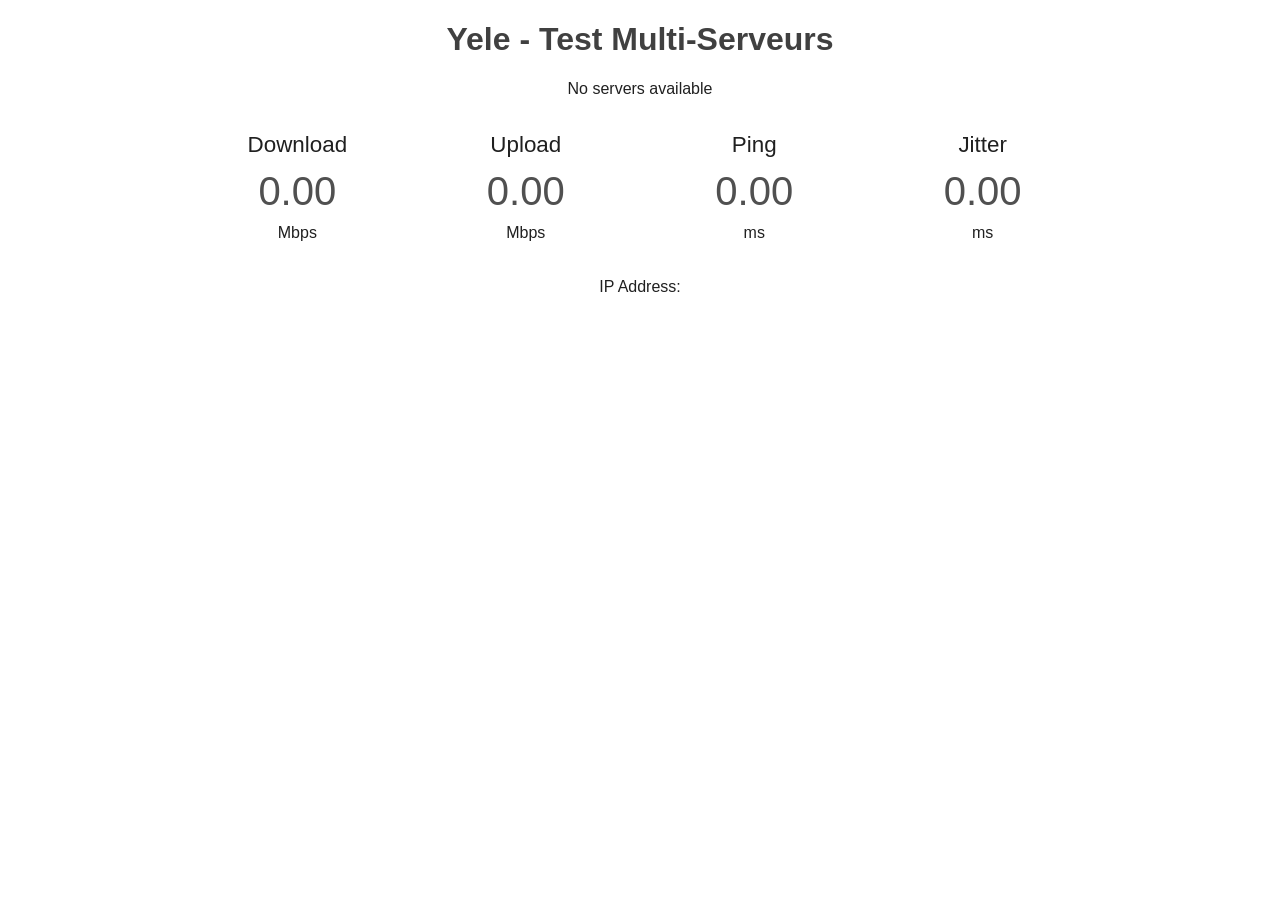
<file: web/assets/example-multipleServers-pretty.html>
<!DOCTYPE html>
<html>
<head>
<link rel="shortcut icon" href="images/logo.png">
<meta charset="UTF-8" />
<meta name="viewport" content="width=device-width, initial-scale=1, shrink-to-fit=no, user-scalable=no" />
<title>Yele - Test Multi-Serveurs</title>
<script type="text/javascript" src="speedtest.js"></script>
<script type="text/javascript">

//LIST OF TEST SERVERS. See documentation for details if needed
var SPEEDTEST_SERVERS=[
	{	//this server doesn't actually exist, remove it
		name:"Example Server 1", //user friendly name for the server
		server:"//test1.mydomain.com/", //URL to the server. // at the beginning will be replaced with http:// or https:// automatically
		dlURL:"backend/garbage.php",  //path to download test on this server (garbage.php or replacement)
		ulURL:"backend/empty.php",  //path to upload test on this server (empty.php or replacement)
		pingURL:"backend/empty.php",  //path to ping/jitter test on this server (empty.php or replacement)
		getIpURL:"backend/getIP.php"  //path to getIP on this server (getIP.php or replacement)
	},
	{	//this server doesn't actually exist, remove it
		name:"Example Server 2", //user friendly name for the server
		server:"//test2.example.com/", //URL to the server. // at the beginning will be replaced with http:// or https:// automatically
		dlURL:"garbage.php",  //path to download test on this server (garbage.php or replacement)
		ulURL:"empty.php",  //path to upload test on this server (empty.php or replacement)
		pingURL:"empty.php",  //path to ping/jitter test on this server (empty.php or replacement)
		getIpURL:"getIP.php"  //path to getIP on this server (getIP.php or replacement)
	}
	//add other servers here, comma separated
];


//INITIALIZE SPEEDTEST
var s=new Speedtest(); //create speedtest object

s.onupdate=function(data){ //callback to update data in UI
    I("ip").textContent=data.clientIp;
    I("dlText").textContent=(data.testState==1&&data.dlStatus==0)?"...":data.dlStatus;
    I("ulText").textContent=(data.testState==3&&data.ulStatus==0)?"...":data.ulStatus;
    I("pingText").textContent=data.pingStatus;
    I("jitText").textContent=data.jitterStatus;
}
s.onend=function(aborted){ //callback for test ended/aborted
    I("startStopBtn").className=""; //show start button again
    if(aborted){ //if the test was aborted, clear the UI and prepare for new test
		initUI();
    }
}
function selectServer(){ //called after loading server list
    s.selectServer(function(server){ //run server selection. When the server has been selected, display it in the UI
        if(server==null){
            I("serverId").textContent="No servers available";
        }else{
            I("startStopBtn").style.display=""; //show start/stop button again
            I("serverId").textContent=server.name; //show name of test server
        }
    });
}
function loadServers(){ //called when the page is fully loaded
    I("startStopBtn").style.display="none"; //hide start/stop button during server selection
    if(typeof SPEEDTEST_SERVERS === "string"){
        //load servers from url
        s.loadServerList(SPEEDTEST_SERVERS,function(servers){
            //list loaded
            SPEEDTEST_SERVERS=servers;
            selectServer();
        });
    }else{
        //hardcoded list of servers, already loaded
        s.addTestPoints(SPEEDTEST_SERVERS);
        selectServer();
    }
    
}



function startStop(){ //start/stop button pressed
	if(s.getState()==3){
		//speedtest is running, abort
		s.abort();
	}else{
		//test is not running, begin
		s.start();
		I("startStopBtn").className="running";
	}
}

//function to (re)initialize UI
function initUI(){
	I("dlText").textContent="";
	I("ulText").textContent="";
	I("pingText").textContent="";
	I("jitText").textContent="";
	I("ip").textContent="";
}

function I(id){return document.getElementById(id);}
</script>

<style type="text/css">
	html,body{
		border:none; padding:0; margin:0;
		background:#FFFFFF;
		color:#202020;
	}
	body{
		text-align:center;
		font-family:"Roboto",sans-serif;
	}
	h1{
		color:#404040;
	}
	#startStopBtn{
		display:inline-block;
		margin:0 auto;
		color:#6060AA;
		background-color:rgba(0,0,0,0);
		border:0.15em solid #6060FF;
		border-radius:0.3em;
		transition:all 0.3s;
		box-sizing:border-box;
		width:8em; height:3em;
		line-height:2.7em;
		cursor:pointer;
		box-shadow: 0 0 0 rgba(0,0,0,0.1), inset 0 0 0 rgba(0,0,0,0.1);
	}
	#startStopBtn:hover{
		box-shadow: 0 0 2em rgba(0,0,0,0.1), inset 0 0 1em rgba(0,0,0,0.1);
	}
	#startStopBtn.running{
		background-color:#FF3030;
		border-color:#FF6060;
		color:#FFFFFF;
	}
	#startStopBtn:before{
		content:"Start";
	}
	#startStopBtn.running:before{
		content:"Abort";
	}
	#test{
		margin-top:2em;
		margin-bottom:12em;
	}
	div.testArea{
		display:inline-block;
		width:14em;
		height:9em;
		position:relative;
		box-sizing:border-box;
	}
	div.testName{
		position:absolute;
		top:0.1em; left:0;
		width:100%;
		font-size:1.4em;
		z-index:9;
	}
	div.meterText{
		position:absolute;
		bottom:1.5em; left:0;
		width:100%;
		font-size:2.5em;
		z-index:9;
	}
	#dlText{
		color:#6060AA;
	}
	#ulText{
		color:#309030;
	}
	#pingText,#jitText{
		color:#AA6060;
	}
	div.meterText:empty:before{
		color:#505050 !important;
		content:"0.00";
	}
	div.unit{
		position:absolute;
		bottom:2em; left:0;
		width:100%;
		z-index:9;
	}
	div.testGroup{
		display:inline-block;
	}
	@media all and (max-width:65em){
		body{
			font-size:1.5vw;
		}
	}
	@media all and (max-width:40em){
		body{
			font-size:0.8em;
		}
		div.testGroup{
			display:block;
			margin: 0 auto;
		}
	}

</style>
</head>
<body>
<h1>Yele - Test Multi-Serveurs</h1>
<div id="startStopBtn" onclick="startStop()"></div>
<div id="serverId">Selecting server...</div>
<div id="test">
	<div class="testGroup">
		<div class="testArea">
			<div class="testName">Download</div>
			<div id="dlText" class="meterText"></div>
			<div class="unit">Mbps</div>
		</div>
		<div class="testArea">
			<div class="testName">Upload</div>
			<div id="ulText" class="meterText"></div>
			<div class="unit">Mbps</div>
		</div>
	</div>
	<div class="testGroup">
		<div class="testArea">
			<div class="testName">Ping</div>
			<div id="pingText" class="meterText"></div>
			<div class="unit">ms</div>
		</div>
		<div class="testArea">
			<div class="testName">Jitter</div>
			<div id="jitText" class="meterText"></div>
			<div class="unit">ms</div>
		</div>
	</div>
	<div id="ipArea">
		IP Address: <span id="ip"></span>
	</div>
</div>
<script type="text/javascript">
    initUI();
    loadServers();
</script>
</body>
</html>
</file>
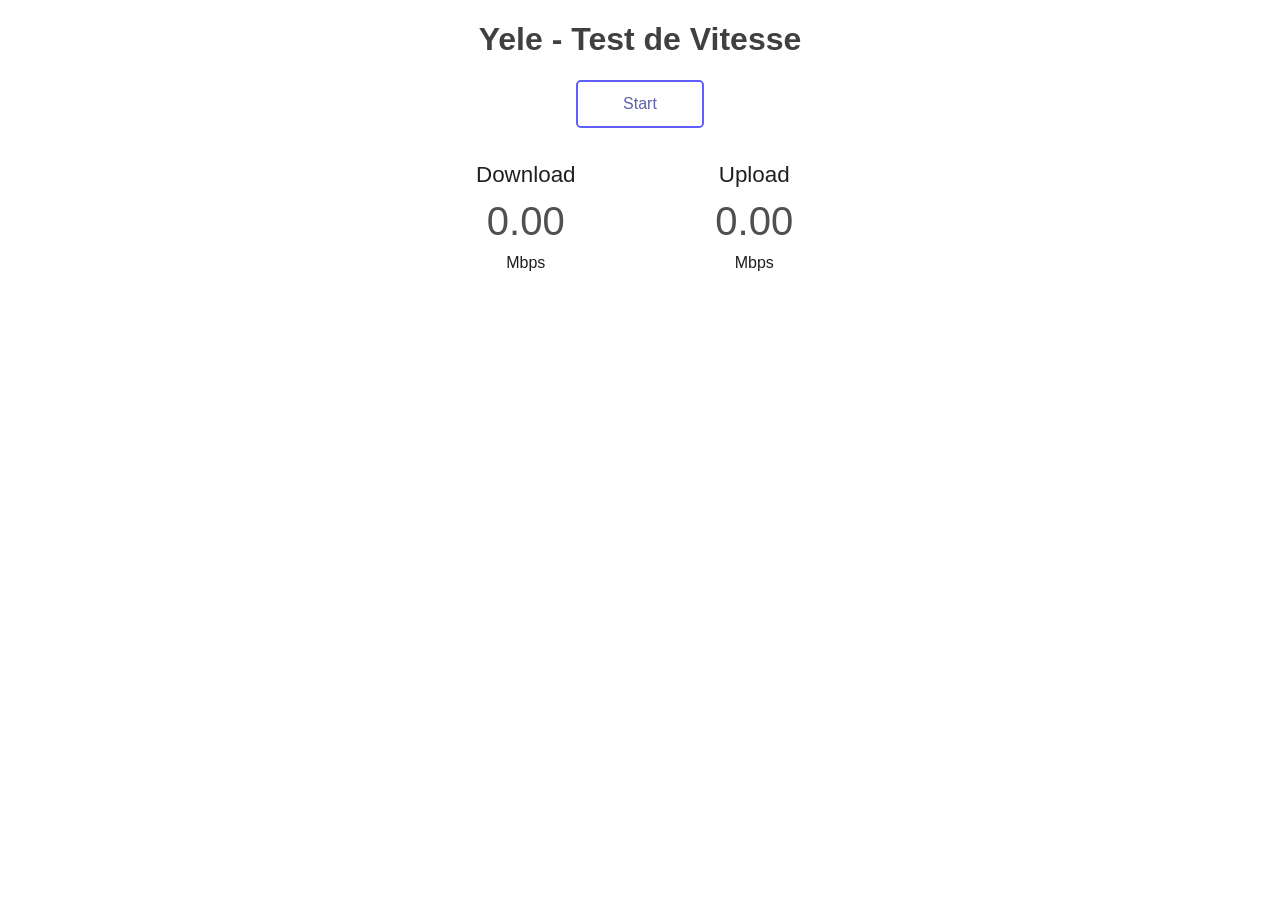
<file: web/assets/example-singleServer-customSettings.html>
<!DOCTYPE html>
<html>
<head>
<meta charset="UTF-8" />
<meta name="viewport" content="width=device-width, initial-scale=1, shrink-to-fit=no, user-scalable=no" />
<title>Yele - Test de Vitesse</title>
<link rel="shortcut icon" href="images/logo.png">
<script type="text/javascript" src="speedtest.js"></script>
<script type="text/javascript">

//INITIALIZE SPEEDTEST
var s=new Speedtest(); //create speedtest object
//CUSTOM SETTINGS HERE
s.setParameter("test_order","D_U"); //we only want download and upload test
s.setParameter("time_auto",false); //fixed duration for tests
s.setParameter("time_dl_max",10); //10 seconds for the download test
s.setParameter("time_ul_max",15); //15 seconds for the upload test
//END OF CUSTOM SETTINGS
s.onupdate=function(data){ //callback to update data in UI
    I("dlText").textContent=(data.testState==1&&data.dlStatus==0)?"...":data.dlStatus;
    I("ulText").textContent=(data.testState==3&&data.ulStatus==0)?"...":data.ulStatus;
}
s.onend=function(aborted){ //callback for test ended/aborted
    I("startStopBtn").className=""; //show start button again
    if(aborted){ //if the test was aborted, clear the UI and prepare for new test
		initUI();
    }
}

function startStop(){ //start/stop button pressed
	if(s.getState()==3){
		//speedtest is running, abort
		s.abort();
	}else{
		//test is not running, begin
		s.start();
		I("startStopBtn").className="running";
	}
}

//function to (re)initialize UI
function initUI(){
	I("dlText").textContent="";
	I("ulText").textContent="";
}

function I(id){return document.getElementById(id);}
</script>

<style type="text/css">
	html,body{
		border:none; padding:0; margin:0;
		background:#FFFFFF;
		color:#202020;
	}
	body{
		text-align:center;
		font-family:"Roboto",sans-serif;
	}
	h1{
		color:#404040;
	}
	#startStopBtn{
		display:inline-block;
		margin:0 auto;
		color:#6060AA;
		background-color:rgba(0,0,0,0);
		border:0.15em solid #6060FF;
		border-radius:0.3em;
		transition:all 0.3s;
		box-sizing:border-box;
		width:8em; height:3em;
		line-height:2.7em;
		cursor:pointer;
		box-shadow: 0 0 0 rgba(0,0,0,0.1), inset 0 0 0 rgba(0,0,0,0.1);
	}
	#startStopBtn:hover{
		box-shadow: 0 0 2em rgba(0,0,0,0.1), inset 0 0 1em rgba(0,0,0,0.1);
	}
	#startStopBtn.running{
		background-color:#FF3030;
		border-color:#FF6060;
		color:#FFFFFF;
	}
	#startStopBtn:before{
		content:"Start";
	}
	#startStopBtn.running:before{
		content:"Abort";
	}
	#test{
		margin-top:2em;
		margin-bottom:12em;
	}
	div.testArea{
		display:inline-block;
		width:14em;
		height:9em;
		position:relative;
		box-sizing:border-box;
	}
	div.testName{
		position:absolute;
		top:0.1em; left:0;
		width:100%;
		font-size:1.4em;
		z-index:9;
	}
	div.meterText{
		position:absolute;
		bottom:1.5em; left:0;
		width:100%;
		font-size:2.5em;
		z-index:9;
	}
	#dlText{
		color:#6060AA;
	}
	#ulText{
		color:#309030;
	}
	div.meterText:empty:before{
		color:#505050 !important;
		content:"0.00";
	}
	div.unit{
		position:absolute;
		bottom:2em; left:0;
		width:100%;
		z-index:9;
	}
	div.testGroup{
		display:inline-block;
	}
	@media all and (max-width:65em){
		body{
			font-size:2vw;
		}
	}
	@media all and (max-width:40em){
		body{
			font-size:0.8em;
		}
		div.testGroup{
			display:block;
			margin: 0 auto;
		}
	}
	
</style>
</head>
<body>
<h1>Yele - Test de Vitesse</h1>
<div id="startStopBtn" onclick="startStop()"></div>
<div id="test">
	<div class="testGroup">
		<div class="testArea">
			<div class="testName">Download</div>
			<div id="dlText" class="meterText"></div>
			<div class="unit">Mbps</div>
		</div>
		<div class="testArea">
			<div class="testName">Upload</div>
			<div id="ulText" class="meterText"></div>
			<div class="unit">Mbps</div>
		</div>
	</div>
</div>
<script type="text/javascript">
    initUI();
</script>
</body>
</html>
</file>
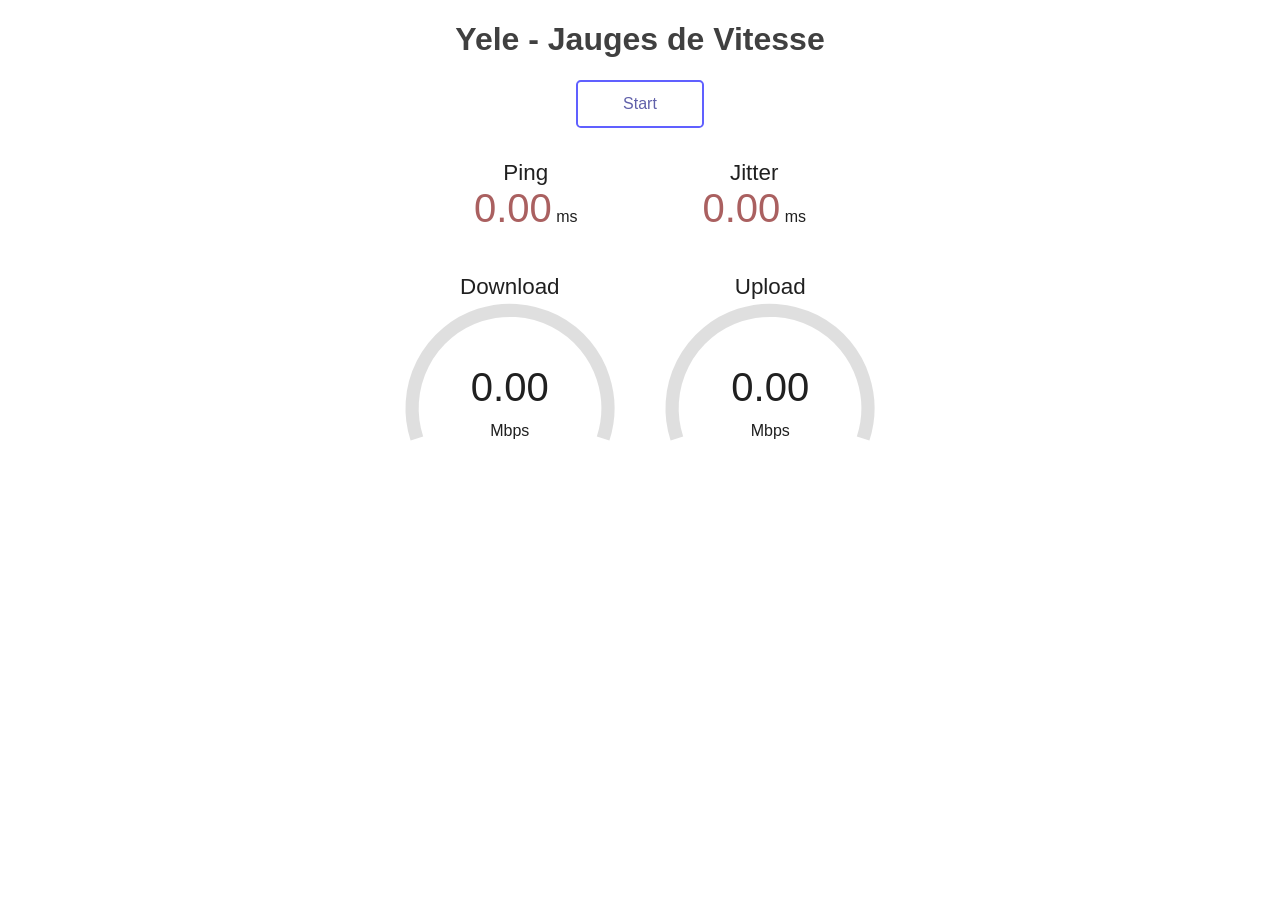
<file: web/assets/example-singleServer-gauges.html>
<!DOCTYPE html>
<html>
<head>
<meta name="viewport" content="width=device-width, initial-scale=1, shrink-to-fit=no, user-scalable=no" />
<meta charset="UTF-8" />
<link rel="shortcut icon" href="images/logo.png">
<title>Yele - Jauges de Vitesse</title>
<script type="text/javascript" src="speedtest.js"></script>
<script type="text/javascript">
function I(i){return document.getElementById(i);}
//INITIALIZE SPEEDTEST
var s=new Speedtest(); //create speedtest object

var meterBk=/Trident.*rv:(\d+\.\d+)/i.test(navigator.userAgent)?"#EAEAEA":"#80808040";
var dlColor="#6060AA",
	ulColor="#616161";
var progColor=meterBk;

//CODE FOR GAUGES
function drawMeter(c,amount,bk,fg,progress,prog){
	var ctx=c.getContext("2d");
	var dp=window.devicePixelRatio||1;
	var cw=c.clientWidth*dp, ch=c.clientHeight*dp;
	var sizScale=ch*0.0055;
	if(c.width==cw&&c.height==ch){
		ctx.clearRect(0,0,cw,ch);
	}else{
		c.width=cw;
		c.height=ch;
	}
	ctx.beginPath();
	ctx.strokeStyle=bk;
	ctx.lineWidth=12*sizScale;
	ctx.arc(c.width/2,c.height-58*sizScale,c.height/1.8-ctx.lineWidth,-Math.PI*1.1,Math.PI*0.1);
	ctx.stroke();
	ctx.beginPath();
	ctx.strokeStyle=fg;
	ctx.lineWidth=12*sizScale;
	ctx.arc(c.width/2,c.height-58*sizScale,c.height/1.8-ctx.lineWidth,-Math.PI*1.1,amount*Math.PI*1.2-Math.PI*1.1);
	ctx.stroke();
	if(typeof progress !== "undefined"){
		ctx.fillStyle=prog;
		ctx.fillRect(c.width*0.3,c.height-16*sizScale,c.width*0.4*progress,4*sizScale);
	}
}
function mbpsToAmount(s){
	return 1-(1/(Math.pow(1.3,Math.sqrt(s))));
}
function format(d){
    d=Number(d);
    if(d<10) return d.toFixed(2);
    if(d<100) return d.toFixed(1);
    return d.toFixed(0);
}

//UI CODE
var uiData=null;
function startStop(){
    if(s.getState()==3){
		//speedtest is running, abort
		s.abort();
		data=null;
		I("startStopBtn").className="";
		initUI();
	}else{
		//test is not running, begin
		I("startStopBtn").className="running";
		s.onupdate=function(data){
            uiData=data;
		};
		s.onend=function(aborted){
            I("startStopBtn").className="";
            updateUI(true);
		};
		s.start();
	}
}
//this function reads the data sent back by the test and updates the UI
function updateUI(forced){
	if(!forced&&s.getState()!=3) return;
	if(uiData==null) return;
	var status=uiData.testState;
	I("ip").textContent=uiData.clientIp;
	I("dlText").textContent=(status==1&&uiData.dlStatus==0)?"...":format(uiData.dlStatus);
	drawMeter(I("dlMeter"),mbpsToAmount(Number(uiData.dlStatus*(status==1?oscillate():1))),meterBk,dlColor,Number(uiData.dlProgress),progColor);
	I("ulText").textContent=(status==3&&uiData.ulStatus==0)?"...":format(uiData.ulStatus);
	drawMeter(I("ulMeter"),mbpsToAmount(Number(uiData.ulStatus*(status==3?oscillate():1))),meterBk,ulColor,Number(uiData.ulProgress),progColor);
	I("pingText").textContent=format(uiData.pingStatus);
	I("jitText").textContent=format(uiData.jitterStatus);
}
function oscillate(){
	return 1+0.02*Math.sin(Date.now()/100);
}
//update the UI every frame
window.requestAnimationFrame=window.requestAnimationFrame||window.webkitRequestAnimationFrame||window.mozRequestAnimationFrame||window.msRequestAnimationFrame||(function(callback,element){setTimeout(callback,1000/60);});
function frame(){
	requestAnimationFrame(frame);
	updateUI();
}
frame(); //start frame loop
//function to (re)initialize UI
function initUI(){
	drawMeter(I("dlMeter"),0,meterBk,dlColor,0);
	drawMeter(I("ulMeter"),0,meterBk,ulColor,0);
	I("dlText").textContent="";
	I("ulText").textContent="";
	I("pingText").textContent="";
	I("jitText").textContent="";
	I("ip").textContent="";
}
</script>
<style type="text/css">
	html,body{
		border:none; padding:0; margin:0;
		background:#FFFFFF;
		color:#202020;
	}
	body{
		text-align:center;
		font-family:"Roboto",sans-serif;
	}
	h1{
		color:#404040;
	}
	#startStopBtn{
		display:inline-block;
		margin:0 auto;
		color:#6060AA;
		background-color:rgba(0,0,0,0);
		border:0.15em solid #6060FF;
		border-radius:0.3em;
		transition:all 0.3s;
		box-sizing:border-box;
		width:8em; height:3em;
		line-height:2.7em;
		cursor:pointer;
		box-shadow: 0 0 0 rgba(0,0,0,0.1), inset 0 0 0 rgba(0,0,0,0.1);
	}
	#startStopBtn:hover{
		box-shadow: 0 0 2em rgba(0,0,0,0.1), inset 0 0 1em rgba(0,0,0,0.1);
	}
	#startStopBtn.running{
		background-color:#FF3030;
		border-color:#FF6060;
		color:#FFFFFF;
	}
	#startStopBtn:before{
		content:"Start";
	}
	#startStopBtn.running:before{
		content:"Abort";
	}
	#test{
		margin-top:2em;
		margin-bottom:12em;
	}
	div.testArea{
		display:inline-block;
		width:16em;
		height:12.5em;
		position:relative;
		box-sizing:border-box;
	}
	div.testArea2{
		display:inline-block;
		width:14em;
		height:7em;
		position:relative;
		box-sizing:border-box;
		text-align:center;
	}
	div.testArea div.testName{
		position:absolute;
		top:0.1em; left:0;
		width:100%;
		font-size:1.4em;
		z-index:9;
	}
	div.testArea2 div.testName{
        display:block;
        text-align:center;
        font-size:1.4em;
	}
	div.testArea div.meterText{
		position:absolute;
		bottom:1.55em; left:0;
		width:100%;
		font-size:2.5em;
		z-index:9;
	}
	div.testArea2 div.meterText{
        display:inline-block;
        font-size:2.5em;
	}
	div.meterText:empty:before{
		content:"0.00";
	}
	div.testArea div.unit{
		position:absolute;
		bottom:2em; left:0;
		width:100%;
		z-index:9;
	}
	div.testArea2 div.unit{
		display:inline-block;
	}
	div.testArea canvas{
		position:absolute;
		top:0; left:0; width:100%; height:100%;
		z-index:1;
	}
	div.testGroup{
		display:block;
        margin: 0 auto;
	}
	@media all and (max-width:40em){
		body{
			font-size:0.8em;
		}
	}
</style>
<title>Yele - Jauges de Vitesse</title>
</head>
<body>
<h1>Yele - Jauges de Vitesse</h1>
<div id="testWrapper">
	<div id="startStopBtn" onclick="startStop()"></div>
	<div id="test">
        <div class="testGroup">
			<div class="testArea2">
				<div class="testName">Ping</div>
				<div id="pingText" class="meterText" style="color:#AA6060"></div>
				<div class="unit">ms</div>
			</div>
			<div class="testArea2">
				<div class="testName">Jitter</div>
				<div id="jitText" class="meterText" style="color:#AA6060"></div>
				<div class="unit">ms</div>
			</div>
		</div>
		<div class="testGroup">
			<div class="testArea">
				<div class="testName">Download</div>
				<canvas id="dlMeter" class="meter"></canvas>
				<div id="dlText" class="meterText"></div>
				<div class="unit">Mbps</div>
			</div>
			<div class="testArea">
				<div class="testName">Upload</div>
				<canvas id="ulMeter" class="meter"></canvas>
				<div id="ulText" class="meterText"></div>
				<div class="unit">Mbps</div>
			</div>
		</div>
		<div id="ipArea">
			<span id="ip"></span>
		</div>
	</div>
</div>
<script type="text/javascript">setTimeout(function(){initUI()},100);</script>
</body>
</html>
</file>
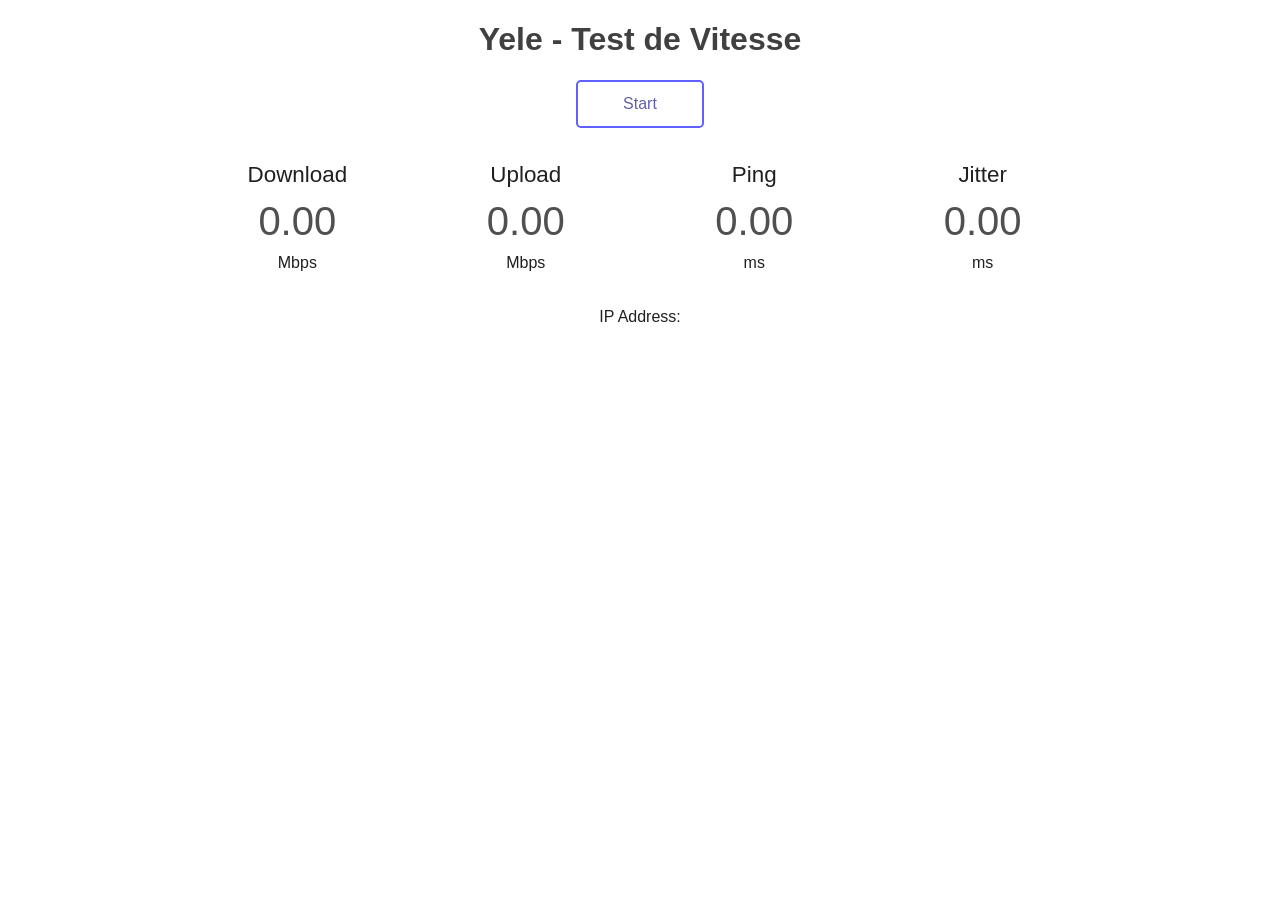
<file: web/assets/example-singleServer-pretty.html>
<!DOCTYPE html>
<html>
<head>
<meta charset="UTF-8" />
<meta name="viewport" content="width=device-width, initial-scale=1, shrink-to-fit=no, user-scalable=no" />
<title>Yele - Test de Vitesse</title>
<link rel="shortcut icon" href="images/logo.png">
<script type="text/javascript" src="speedtest.js"></script>
<script type="text/javascript">

//INITIALIZE SPEEDTEST
var s=new Speedtest(); //create speedtest object
s.onupdate=function(data){ //callback to update data in UI
    I("ip").textContent=data.clientIp;
    I("dlText").textContent=(data.testState==1&&data.dlStatus==0)?"...":data.dlStatus;
    I("ulText").textContent=(data.testState==3&&data.ulStatus==0)?"...":data.ulStatus;
    I("pingText").textContent=data.pingStatus;
    I("jitText").textContent=data.jitterStatus;
}
s.onend=function(aborted){ //callback for test ended/aborted
    I("startStopBtn").className=""; //show start button again
    if(aborted){ //if the test was aborted, clear the UI and prepare for new test
		initUI();
    }
}

function startStop(){ //start/stop button pressed
	if(s.getState()==3){
		//speedtest is running, abort
		s.abort();
	}else{
		//test is not running, begin
		s.start();
		I("startStopBtn").className="running";
	}
}

//function to (re)initialize UI
function initUI(){
	I("dlText").textContent="";
	I("ulText").textContent="";
	I("pingText").textContent="";
	I("jitText").textContent="";
	I("ip").textContent="";
}

function I(id){return document.getElementById(id);}
</script>

<style type="text/css">
	html,body{
		border:none; padding:0; margin:0;
		background:#FFFFFF;
		color:#202020;
	}
	body{
		text-align:center;
		font-family:"Roboto",sans-serif;
	}
	h1{
		color:#404040;
	}
	#startStopBtn{
		display:inline-block;
		margin:0 auto;
		color:#6060AA;
		background-color:rgba(0,0,0,0);
		border:0.15em solid #6060FF;
		border-radius:0.3em;
		transition:all 0.3s;
		box-sizing:border-box;
		width:8em; height:3em;
		line-height:2.7em;
		cursor:pointer;
		box-shadow: 0 0 0 rgba(0,0,0,0.1), inset 0 0 0 rgba(0,0,0,0.1);
	}
	#startStopBtn:hover{
		box-shadow: 0 0 2em rgba(0,0,0,0.1), inset 0 0 1em rgba(0,0,0,0.1);
	}
	#startStopBtn.running{
		background-color:#FF3030;
		border-color:#FF6060;
		color:#FFFFFF;
	}
	#startStopBtn:before{
		content:"Start";
	}
	#startStopBtn.running:before{
		content:"Abort";
	}
	#test{
		margin-top:2em;
		margin-bottom:12em;
	}
	div.testArea{
		display:inline-block;
		width:14em;
		height:9em;
		position:relative;
		box-sizing:border-box;
	}
	div.testName{
		position:absolute;
		top:0.1em; left:0;
		width:100%;
		font-size:1.4em;
		z-index:9;
	}
	div.meterText{
		position:absolute;
		bottom:1.5em; left:0;
		width:100%;
		font-size:2.5em;
		z-index:9;
	}
	#dlText{
		color:#6060AA;
	}
	#ulText{
		color:#309030;
	}
	#pingText,#jitText{
		color:#AA6060;
	}
	div.meterText:empty:before{
		color:#505050 !important;
		content:"0.00";
	}
	div.unit{
		position:absolute;
		bottom:2em; left:0;
		width:100%;
		z-index:9;
	}
	div.testGroup{
		display:inline-block;
	}
	@media all and (max-width:65em){
		body{
			font-size:1.5vw;
		}
	}
	@media all and (max-width:40em){
		body{
			font-size:0.8em;
		}
		div.testGroup{
			display:block;
			margin: 0 auto;
		}
	}

</style>
</head>
<body>
<h1>Yele - Test de Vitesse</h1>
<div id="startStopBtn" onclick="startStop()"></div>
<div id="test">
	<div class="testGroup">
		<div class="testArea">
			<div class="testName">Download</div>
			<div id="dlText" class="meterText"></div>
			<div class="unit">Mbps</div>
		</div>
		<div class="testArea">
			<div class="testName">Upload</div>
			<div id="ulText" class="meterText"></div>
			<div class="unit">Mbps</div>
		</div>
	</div>
	<div class="testGroup">
		<div class="testArea">
			<div class="testName">Ping</div>
			<div id="pingText" class="meterText"></div>
			<div class="unit">ms</div>
		</div>
		<div class="testArea">
			<div class="testName">Jitter</div>
			<div id="jitText" class="meterText"></div>
			<div class="unit">ms</div>
		</div>
	</div>
	<div id="ipArea">
		IP Address: <span id="ip"></span>
	</div>
</div>
<script type="text/javascript">
    initUI();
</script>
</body>
</html>
</file>
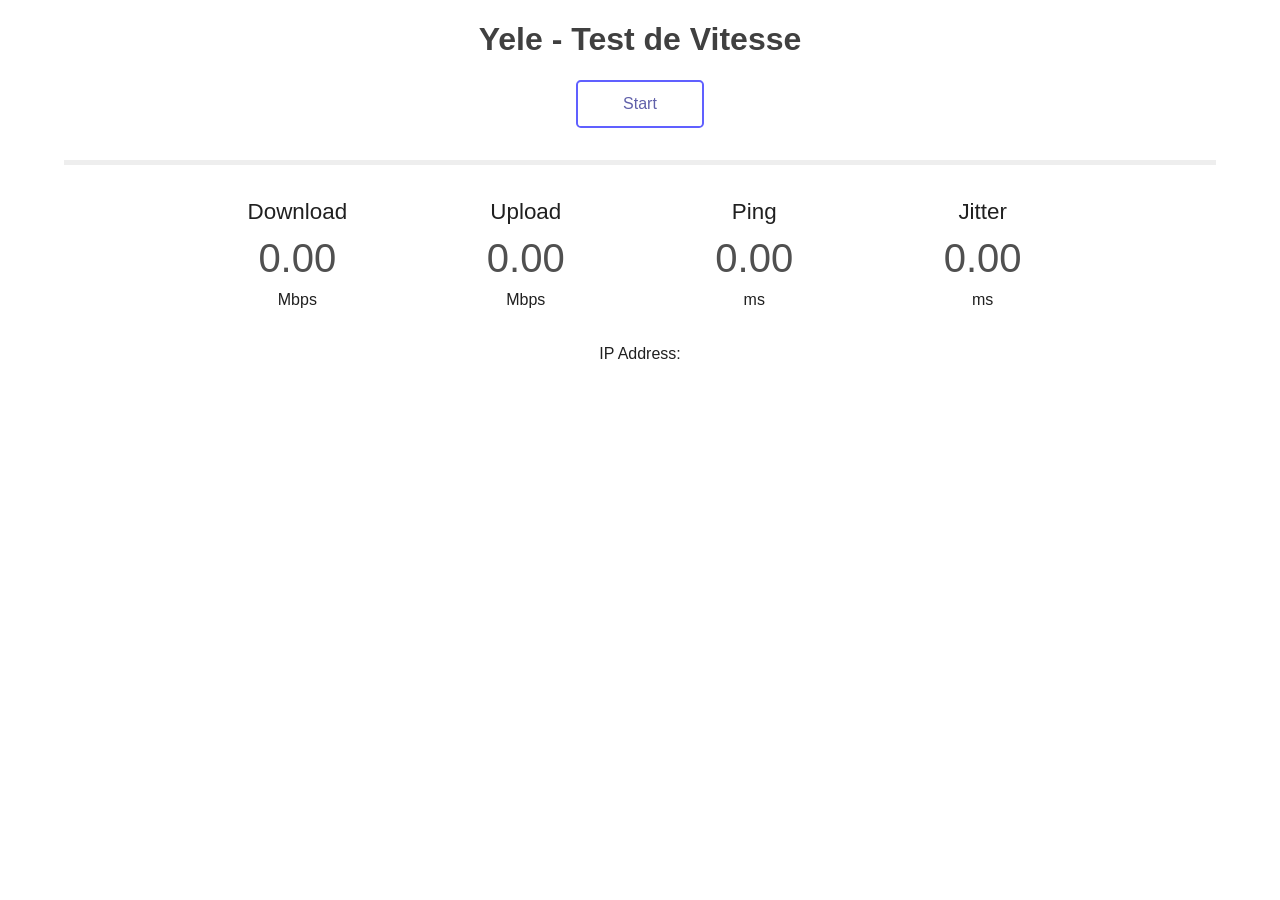
<file: web/assets/example-singleServer-progressBar.html>
<!DOCTYPE html>
<html>
<head>
<meta charset="UTF-8" />
<meta name="viewport" content="width=device-width, initial-scale=1, shrink-to-fit=no, user-scalable=no" />
<title>Yele - Test de Vitesse</title>
<link rel="shortcut icon" href="images/logo.png">
<script type="text/javascript" src="speedtest.js"></script>
<script type="text/javascript">

//INITIALIZE SPEEDTEST
var s=new Speedtest(); //create speedtest object
s.onupdate=function(data){ //callback to update data in UI
    I("ip").textContent=data.clientIp;
    I("dlText").textContent=(data.testState==1&&data.dlStatus==0)?"...":data.dlStatus;
    I("ulText").textContent=(data.testState==3&&data.ulStatus==0)?"...":data.ulStatus;
    I("pingText").textContent=data.pingStatus;
    I("jitText").textContent=data.jitterStatus;
    var prog=(Number(data.dlProgress)*2+Number(data.ulProgress)*2+Number(data.pingProgress))/5;
    I("progress").style.width=(100*prog)+"%";
}
s.onend=function(aborted){ //callback for test ended/aborted
    I("startStopBtn").className=""; //show start button again
    if(aborted){ //if the test was aborted, clear the UI and prepare for new test
		initUI();
    }
}

function startStop(){ //start/stop button pressed
	if(s.getState()==3){
		//speedtest is running, abort
		s.abort();
	}else{
		//test is not running, begin
		s.start();
		I("startStopBtn").className="running";
	}
}

//function to (re)initialize UI
function initUI(){
	I("dlText").textContent="";
	I("ulText").textContent="";
	I("pingText").textContent="";
	I("jitText").textContent="";
	I("ip").textContent="";
}

function I(id){return document.getElementById(id);}
</script>

<style type="text/css">
	html,body{
		border:none; padding:0; margin:0;
		background:#FFFFFF;
		color:#202020;
	}
	body{
		text-align:center;
		font-family:"Roboto",sans-serif;
	}
	h1{
		color:#404040;
	}
	#startStopBtn{
		display:inline-block;
		margin:0 auto;
		color:#6060AA;
		background-color:rgba(0,0,0,0);
		border:0.15em solid #6060FF;
		border-radius:0.3em;
		transition:all 0.3s;
		box-sizing:border-box;
		width:8em; height:3em;
		line-height:2.7em;
		cursor:pointer;
		box-shadow: 0 0 0 rgba(0,0,0,0.1), inset 0 0 0 rgba(0,0,0,0.1);
	}
	#startStopBtn:hover{
		box-shadow: 0 0 2em rgba(0,0,0,0.1), inset 0 0 1em rgba(0,0,0,0.1);
	}
	#startStopBtn.running{
		background-color:#FF3030;
		border-color:#FF6060;
		color:#FFFFFF;
	}
	#startStopBtn:before{
		content:"Start";
	}
	#startStopBtn.running:before{
		content:"Abort";
	}
	#test{
		margin-top:2em;
		margin-bottom:12em;
	}
	div.testArea{
		display:inline-block;
		width:14em;
		height:9em;
		position:relative;
		box-sizing:border-box;
	}
	div.testName{
		position:absolute;
		top:0.1em; left:0;
		width:100%;
		font-size:1.4em;
		z-index:9;
	}
	div.meterText{
		position:absolute;
		bottom:1.5em; left:0;
		width:100%;
		font-size:2.5em;
		z-index:9;
	}
	#dlText{
		color:#6060AA;
	}
	#ulText{
		color:#309030;
	}
	#pingText,#jitText{
		color:#AA6060;
	}
	div.meterText:empty:before{
		color:#505050 !important;
		content:"0.00";
	}
	div.unit{
		position:absolute;
		bottom:2em; left:0;
		width:100%;
		z-index:9;
	}
	div.testGroup{
		display:inline-block;
	}
	@media all and (max-width:65em){
		body{
			font-size:1.5vw;
		}
	}
	@media all and (max-width:40em){
		body{
			font-size:0.8em;
		}
		div.testGroup{
			display:block;
			margin: 0 auto;
		}
	}
	#progressBar{
		width:90%;
		height:0.3em;
		background-color:#EEEEEE;
		position:relative;
		display:block;
		margin:0 auto;
		margin-bottom:2em;
	}
	#progress{
		position:absolute;
		top:0; left:0;
		height:100%;
		width:0%;
		transition: width 2s;
		background-color:#90BBFF;
	}

</style>
</head>
<body>
<h1>Yele - Test de Vitesse</h1>
<div id="startStopBtn" onclick="startStop()"></div>
<div id="test">
    <div id="progressBar"><div id="progress"></div></div>
	<div class="testGroup">
		<div class="testArea">
			<div class="testName">Download</div>
			<div id="dlText" class="meterText"></div>
			<div class="unit">Mbps</div>
		</div>
		<div class="testArea">
			<div class="testName">Upload</div>
			<div id="ulText" class="meterText"></div>
			<div class="unit">Mbps</div>
		</div>
	</div>
	<div class="testGroup">
		<div class="testArea">
			<div class="testName">Ping</div>
			<div id="pingText" class="meterText"></div>
			<div class="unit">ms</div>
		</div>
		<div class="testArea">
			<div class="testName">Jitter</div>
			<div id="jitText" class="meterText"></div>
			<div class="unit">ms</div>
		</div>
	</div>
	<div id="ipArea">
		IP Address: <span id="ip"></span>
	</div>
</div>
<script type="text/javascript">
    initUI();
</script>
</body>
</html>
</file>
